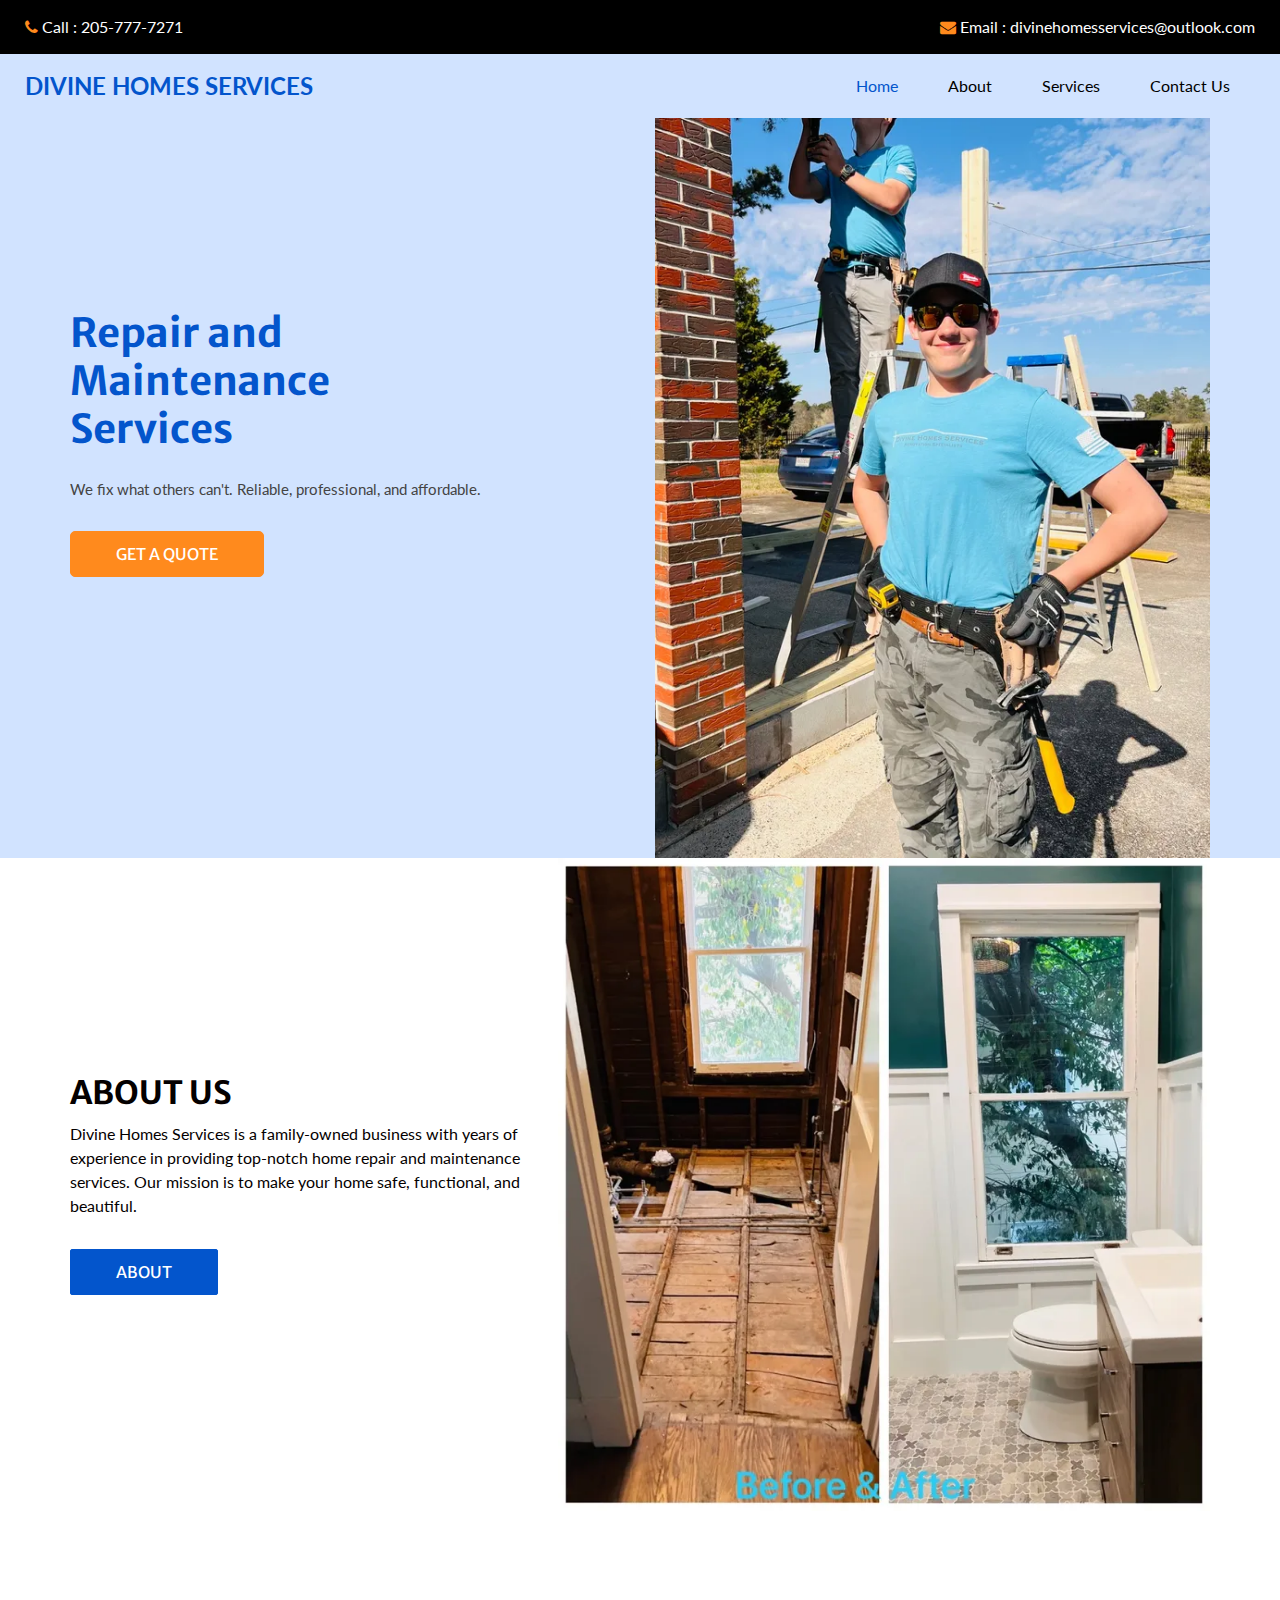
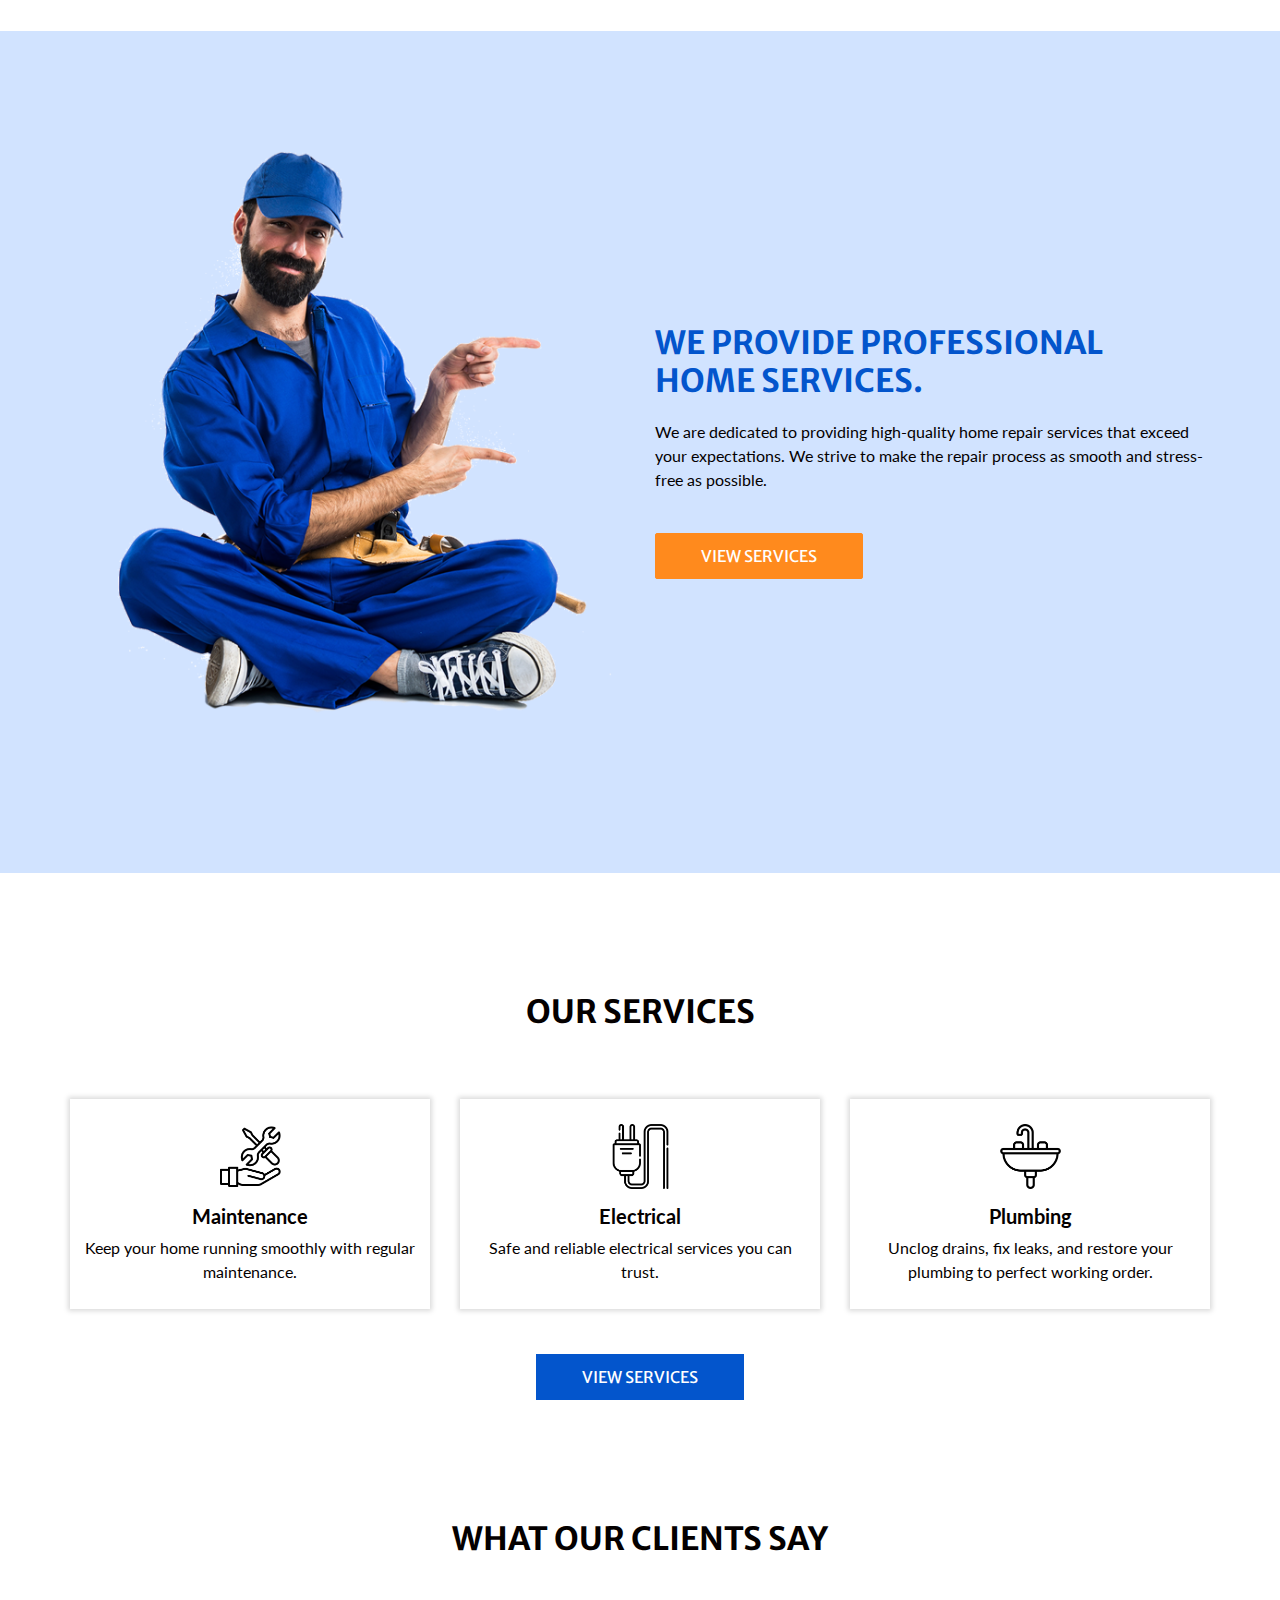
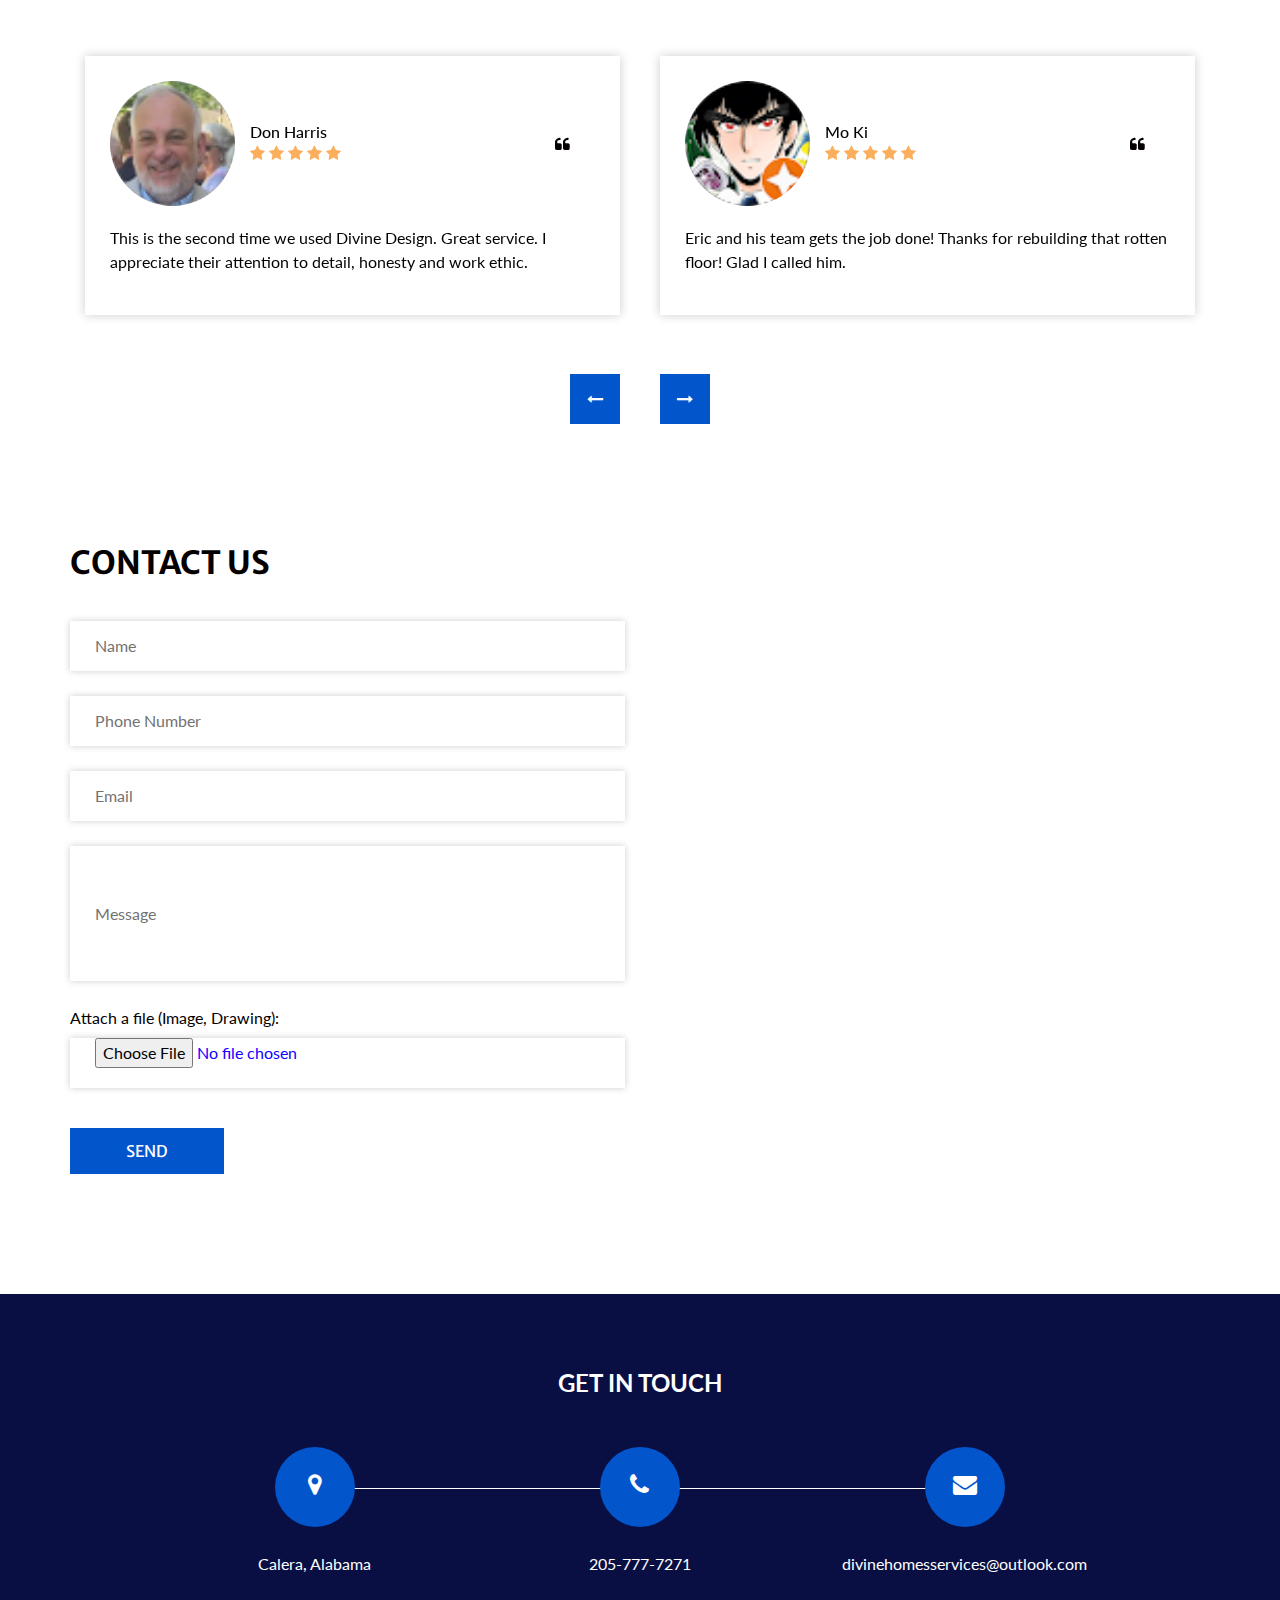
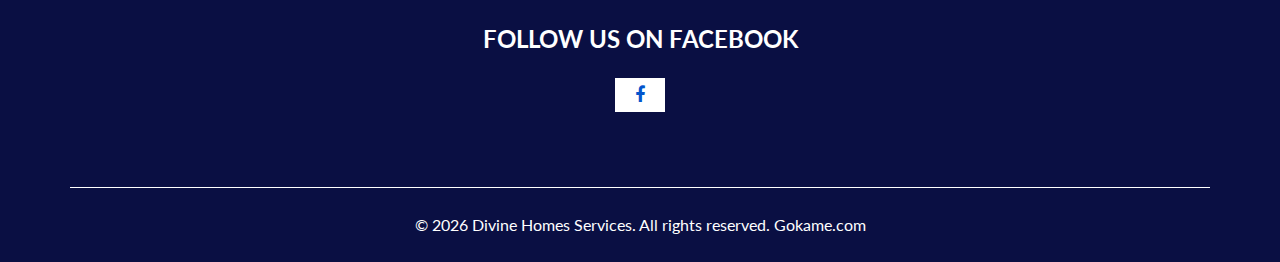
<file: index.html>
<!DOCTYPE html>
<html lang="en">
  <head>
    <meta charset="utf-8" />
    <meta http-equiv="X-UA-Compatible" content="IE=edge" />
    <!-- Mobile Meta -->
    <meta
      name="viewport"
      content="width=device-width, initial-scale=1, shrink-to-fit=no"
    />
    <!-- Site Meta -->
    <meta
      name="keywords"
      content="Home Services Repair Restoration Maintenance Fix House Alabama"
    />
    <meta name="description" content="Home Services Website" />
    <meta name="author" content="Moki at Gokame" />

    <title>Divine Homes Services</title>

    <!-- slider at "What Our Clients Say" -->
    <link
      rel="stylesheet"
      type="text/css"
      href="https://cdnjs.cloudflare.com/ajax/libs/OwlCarousel2/2.3.4/assets/owl.carousel.min.css"
    />
    <!-- bootstrap core CSS -->
    <link rel="stylesheet" type="text/css" href="css/bootstrap.css" />
    <!-- font awesome style -->
    <link rel="stylesheet" type="text/css" href="css/font-awesome.min.css" />
    <!-- Custom styles for this template -->
    <link rel="stylesheet" href="css/style.css" />
    <!-- responsive style CSS -->
    <link rel="stylesheet" href="css/responsive.css" />

    <!-- scripts -->
    <script type="module" defer src="js/contactForm.js"></script>
    <script defer src="js/custom.js"></script>
    <script src="js/jquery-3.4.1.min.js"></script>
    <script src="js/bootstrap.js"></script>
    <script src="https://cdnjs.cloudflare.com/ajax/libs/OwlCarousel2/2.3.4/owl.carousel.min.js"></script>
  </head>

  <body>
    <div class="hero_area">
      <!-- header section -->
      <header class="header_section">
        <div class="header_top">
          <div class="container-fluid">
            <div class="contact_nav">
              <a href="tel:205-777-7271">
                <i class="fa fa-phone" aria-hidden="true"></i>
                <span> Call : 205-777-7271 </span>
              </a>
              <a href="mailto:divinehomesservices@outlook.com">
                <i class="fa fa-envelope" aria-hidden="true"></i>
                <span> Email : divinehomesservices@outlook.com </span>
              </a>
            </div>
          </div>
        </div>
        <div class="header_bottom">
          <div class="container-fluid">
            <nav class="navbar navbar-expand-lg custom_nav-container">
              <a class="navbar-brand" href="index.html">
                <span> Divine Homes Services </span>
              </a>

              <button
                class="navbar-toggler"
                type="button"
                data-toggle="collapse"
                data-target="#navbarSupportedContent"
                aria-controls="navbarSupportedContent"
                aria-expanded="false"
                aria-label="Toggle navigation"
              >
                <span class=""> </span>
              </button>

              <div class="collapse navbar-collapse" id="navbarSupportedContent">
                <ul class="navbar-nav">
                  <li class="nav-item active">
                    <a class="nav-link" href="index.html">Home </a>
                  </li>
                  <li class="nav-item">
                    <a class="nav-link" href="about.html"> About</a>
                  </li>
                  <li class="nav-item">
                    <a class="nav-link" href="service.html">Services</a>
                  </li>
                  <li class="nav-item">
                    <a class="nav-link" href="contact.html">Contact Us</a>
                  </li>
                </ul>
              </div>
            </nav>
          </div>
        </div>
      </header>
      <!-- end header section -->
      <!-- slider section -->
      <section class="slider_section">
        <div class="container">
          <div class="row">
            <div class="col-md-6">
              <div class="detail-box">
                <h1>
                  Repair and <br />
                  Maintenance <br />
                  Services
                </h1>
                <p>
                  We fix what others can't. Reliable, professional, and
                  affordable.
                </p>
                <a href="contact.html" class="btn">Get a Quote</a>
              </div>
            </div>
            <div class="col-md-6">
              <div class="img-box">
                <img
                  src="pics/ladder.webp"
                  alt="smile with ladder in background"
                />
              </div>
            </div>
          </div>
        </div>
      </section>
      <!-- end slider section -->
    </div>

    <!-- about section -->

    <section class="about_section layout_padding-bottom">
      <div class="container">
        <div class="row">
          <div class="col-lg-5 col-md-6">
            <div class="detail-box">
              <h2>About us</h2>
              <p>
                Divine Homes Services is a family-owned business with years of
                experience in providing top-notch home repair and maintenance
                services. Our mission is to make your home safe, functional, and
                beautiful.
              </p>
              <a href="about.html"> About </a>
            </div>
          </div>
          <div class="col-lg-7 col-md-6">
            <div class="img-box">
              <img src="pics/ba3.webp" alt="before and after pic" />
            </div>
          </div>
        </div>
      </div>
    </section>

    <!-- end about section -->

    <!-- professional section -->

    <section class="professional_section layout_padding">
      <div class="container">
        <div class="row">
          <div class="col-md-6">
            <div class="img-box">
              <img src="pics/pointRight.png" alt="" />
            </div>
          </div>
          <div class="col-md-6">
            <div class="detail-box">
              <h2>
                We Provide Professional <br />
                Home Services.
              </h2>
              <p>
                We are dedicated to providing high-quality home repair services
                that exceed your expectations. We strive to make the repair
                process as smooth and stress-free as possible.
              </p>
              <a href="service.html">View Services </a>
            </div>
          </div>
        </div>
      </div>
    </section>

    <!-- end professional section -->

    <!-- service section -->

    <section class="service_section layout_padding">
      <div class="container">
        <div class="heading_container heading_center">
          <h2>Our Services</h2>
        </div>
        <div class="row">
          <div class="col-sm-6 col-md-4 mx-auto">
            <div class="box">
              <div class="img-box">
                <img src="icons/s1.png" alt="" />
              </div>
              <div class="detail-box">
                <h5>Maintenance</h5>
                <p>Keep your home running smoothly with regular maintenance.</p>
              </div>
            </div>
          </div>
          <div class="col-sm-6 col-md-4 mx-auto">
            <div class="box">
              <div class="img-box">
                <img src="icons/plug.png" alt="" />
              </div>
              <div class="detail-box">
                <h5>Electrical</h5>
                <p>Safe and reliable electrical services you can trust.</p>
              </div>
            </div>
          </div>
          <div class="col-sm-6 col-md-4 mx-auto">
            <div class="box">
              <div class="img-box">
                <img src="icons/sink.png" alt="" />
              </div>
              <div class="detail-box">
                <h5>Plumbing</h5>
                <p>
                  Unclog drains, fix leaks, and restore your plumbing to perfect
                  working order.
                </p>
              </div>
            </div>
          </div>
        </div>
        <div class="btn-box">
          <a href="service.html"> View Services </a>
        </div>
      </div>
    </section>

    <!-- end service section -->

    <!-- client section -->

    <section class="client_section">
      <div class="container">
        <div class="heading_container heading_center">
          <h2>What Our Clients Say</h2>
        </div>
        <div class="carousel-wrap layout_padding2-top">
          <div class="owl-carousel">
            <div class="item">
              <div class="box">
                <div class="client_id">
                  <div class="img-box">
                    <img src="pics/donHarris.png" alt="" />
                  </div>
                  <div class="client_detail">
                    <div class="client_info">
                      <h6>Don Harris</h6>
                      <i class="fa fa-star" aria-hidden="true"></i>
                      <i class="fa fa-star" aria-hidden="true"></i>
                      <i class="fa fa-star" aria-hidden="true"></i>
                      <i class="fa fa-star" aria-hidden="true"></i>
                      <i class="fa fa-star" aria-hidden="true"></i>
                    </div>
                    <i class="fa fa-quote-left" aria-hidden="true"></i>
                  </div>
                </div>
                <div class="client_text">
                  <p>
                    This is the second time we used Divine Design. Great
                    service. I appreciate their attention to detail, honesty and
                    work ethic.
                  </p>
                </div>
              </div>
            </div>
            <div class="item">
              <div class="box">
                <div class="client_id">
                  <div class="img-box">
                    <img src="pics/moki.png" alt="" />
                  </div>
                  <div class="client_detail">
                    <div class="client_info">
                      <h6>Mo Ki</h6>
                      <i class="fa fa-star" aria-hidden="true"></i>
                      <i class="fa fa-star" aria-hidden="true"></i>
                      <i class="fa fa-star" aria-hidden="true"></i>
                      <i class="fa fa-star" aria-hidden="true"></i>
                      <i class="fa fa-star" aria-hidden="true"></i>
                    </div>
                    <i class="fa fa-quote-left" aria-hidden="true"></i>
                  </div>
                </div>
                <div class="client_text">
                  <p>
                    Eric and his team gets the job done! Thanks for rebuilding
                    that rotten floor! Glad I called him.
                  </p>
                </div>
              </div>
            </div>
            <div class="item">
              <div class="box">
                <div class="client_id">
                  <div class="img-box">
                    <img src="pics/Lexi.webp" alt="" />
                  </div>
                  <div class="client_detail">
                    <div class="client_info">
                      <h6>Alexis S</h6>
                      <i class="fa fa-star" aria-hidden="true"></i>
                      <i class="fa fa-star" aria-hidden="true"></i>
                      <i class="fa fa-star" aria-hidden="true"></i>
                      <i class="fa fa-star" aria-hidden="true"></i>
                      <i class="fa fa-star" aria-hidden="true"></i>
                    </div>
                    <i class="fa fa-quote-left" aria-hidden="true"></i>
                  </div>
                </div>
                <div class="client_text">
                  <p>
                    They did a great job on my ceiling, and the work was quick!
                    They even worked well with my budget to come up with a plan
                    that worked for me.
                  </p>
                </div>
              </div>
            </div>
            <div class="item">
              <div class="box">
                <div class="client_id">
                  <div class="img-box">
                    <img src="pics/client-2.jpg" alt="" />
                  </div>
                  <div class="client_detail">
                    <div class="client_info">
                      <h6>New Customer</h6>
                      <i class="fa fa-star" aria-hidden="true"></i>
                      <i class="fa fa-star" aria-hidden="true"></i>
                      <i class="fa fa-star" aria-hidden="true"></i>
                      <i class="fa fa-star" aria-hidden="true"></i>
                      <i class="fa fa-star" aria-hidden="true"></i>
                    </div>
                    <i class="fa fa-quote-left" aria-hidden="true"></i>
                  </div>
                </div>
                <div class="client_text">
                  <p>Looking forward to your review</p>
                </div>
              </div>
            </div>
          </div>
        </div>
      </div>
    </section>
    <!-- end client section -->

    <!-- Contact Form -->
    <section class="contact_section layout_padding">
      <div class="container">
        <div class="heading_container">
          <h2>Contact Us</h2>
        </div>
        <div class="row">
          <div class="col-md-6">
            <form action="" id="contactForm">
              <div>
                <input
                  type="text"
                  placeholder="Name"
                  id="name"
                  name="from_name"
                  required
                />
              </div>
              <div>
                <input
                  type="text"
                  placeholder="Phone Number"
                  id="phone"
                  name="phone_number"
                  required
                />
              </div>
              <div>
                <input
                  type="email"
                  placeholder="Email"
                  id="email"
                  name="email"
                  required
                />
              </div>
              <div>
                <input
                  type="text"
                  class="message-box"
                  placeholder="Message"
                  id="message"
                  name="message"
                  required
                />
              </div>
              <div>
                <label for="file">Attach a file (Image, Drawing):</label>
                <input
                  type="file"
                  id="file"
                  name="file"
                  accept=".jpg,.jpeg,.png,.pdf,.docx,.txt"
                />
              </div>
              <!-- Hidden reCAPTCHA token (reCAPTCHA Enterprise on GCP) -->
              <input
                type="hidden"
                id="recaptcha_token"
                name="recaptcha_token"
              />
              <div class="d-flex">
                <button id="submit" type="submit">SEND</button>
              </div>
            </form>
          </div>
          <div class="col-md-6">
            <div class="map_container">
              <div class="map">
                <iframe
                  title="Google Maps"
                  src="https://www.google.com/maps/embed?pb=!1m14!1m12!1m3!1d359485.1627163707!2d-86.6506130099684!3d33.16611625039154!2m3!1f0!2f0!3f0!3m2!1i1024!2i768!4f13.1!5e0!3m2!1sen!2sus!4v1738944493298!5m2!1sen!2sus"
                  width="600"
                  height="450"
                  style="border: 0"
                  allowfullscreen=""
                  loading="lazy"
                  referrerpolicy="no-referrer-when-downgrade"
                ></iframe>
              </div>
            </div>
          </div>
        </div>
      </div>
    </section>

    <!-- end contact section -->

    <!-- info section -->
    <section class="info_section">
      <div class="container">
        <h4>Get In Touch</h4>
        <div class="row">
          <div class="col-lg-10 mx-auto">
            <div class="info_items">
              <div class="row">
                <div class="col-md-4">
                  <a href="contact.html">
                    <div class="item">
                      <div class="img-box">
                        <i class="fa fa-map-marker" aria-hidden="true"></i>
                      </div>
                      <p>Calera, Alabama</p>
                    </div>
                  </a>
                </div>
                <div class="col-md-4">
                  <a href="tel:205-777-7271">
                    <div class="item">
                      <div class="img-box">
                        <i class="fa fa-phone" aria-hidden="true"></i>
                      </div>
                      <p>205-777-7271</p>
                    </div>
                  </a>
                </div>
                <div class="col-md-4">
                  <a href="mailto:divinehomesservices@outlook.com">
                    <div class="item">
                      <div class="img-box">
                        <i class="fa fa-envelope" aria-hidden="true"></i>
                      </div>
                      <p>divinehomesservices@outlook.com</p>
                    </div>
                  </a>
                </div>
              </div>
            </div>
          </div>
        </div>
      </div>
      <div class="social-box">
        <h4>Follow Us on Facebook</h4>
        <div class="box">
          <a
            href="https://www.facebook.com/divinehomesservices"
            aria-label="Follow us on Facebook"
          >
            <i class="fa fa-facebook" aria-hidden="true"></i>
            <span class="sr-only">Follow us on Facebook</span>
          </a>
        </div>
      </div>
    </section>

    <!-- end info_section -->

    <!-- footer section -->
    <footer class="footer_section">
      <div class="container">
        <p>
          &copy; <span id="displayDateYear"></span> Divine Homes Services. All
          rights reserved.
          <a href="https://gokame.com/">Gokame.com</a>
        </p>
      </div>
    </footer>
    <!-- footer section -->
  </body>
</html>
</file>
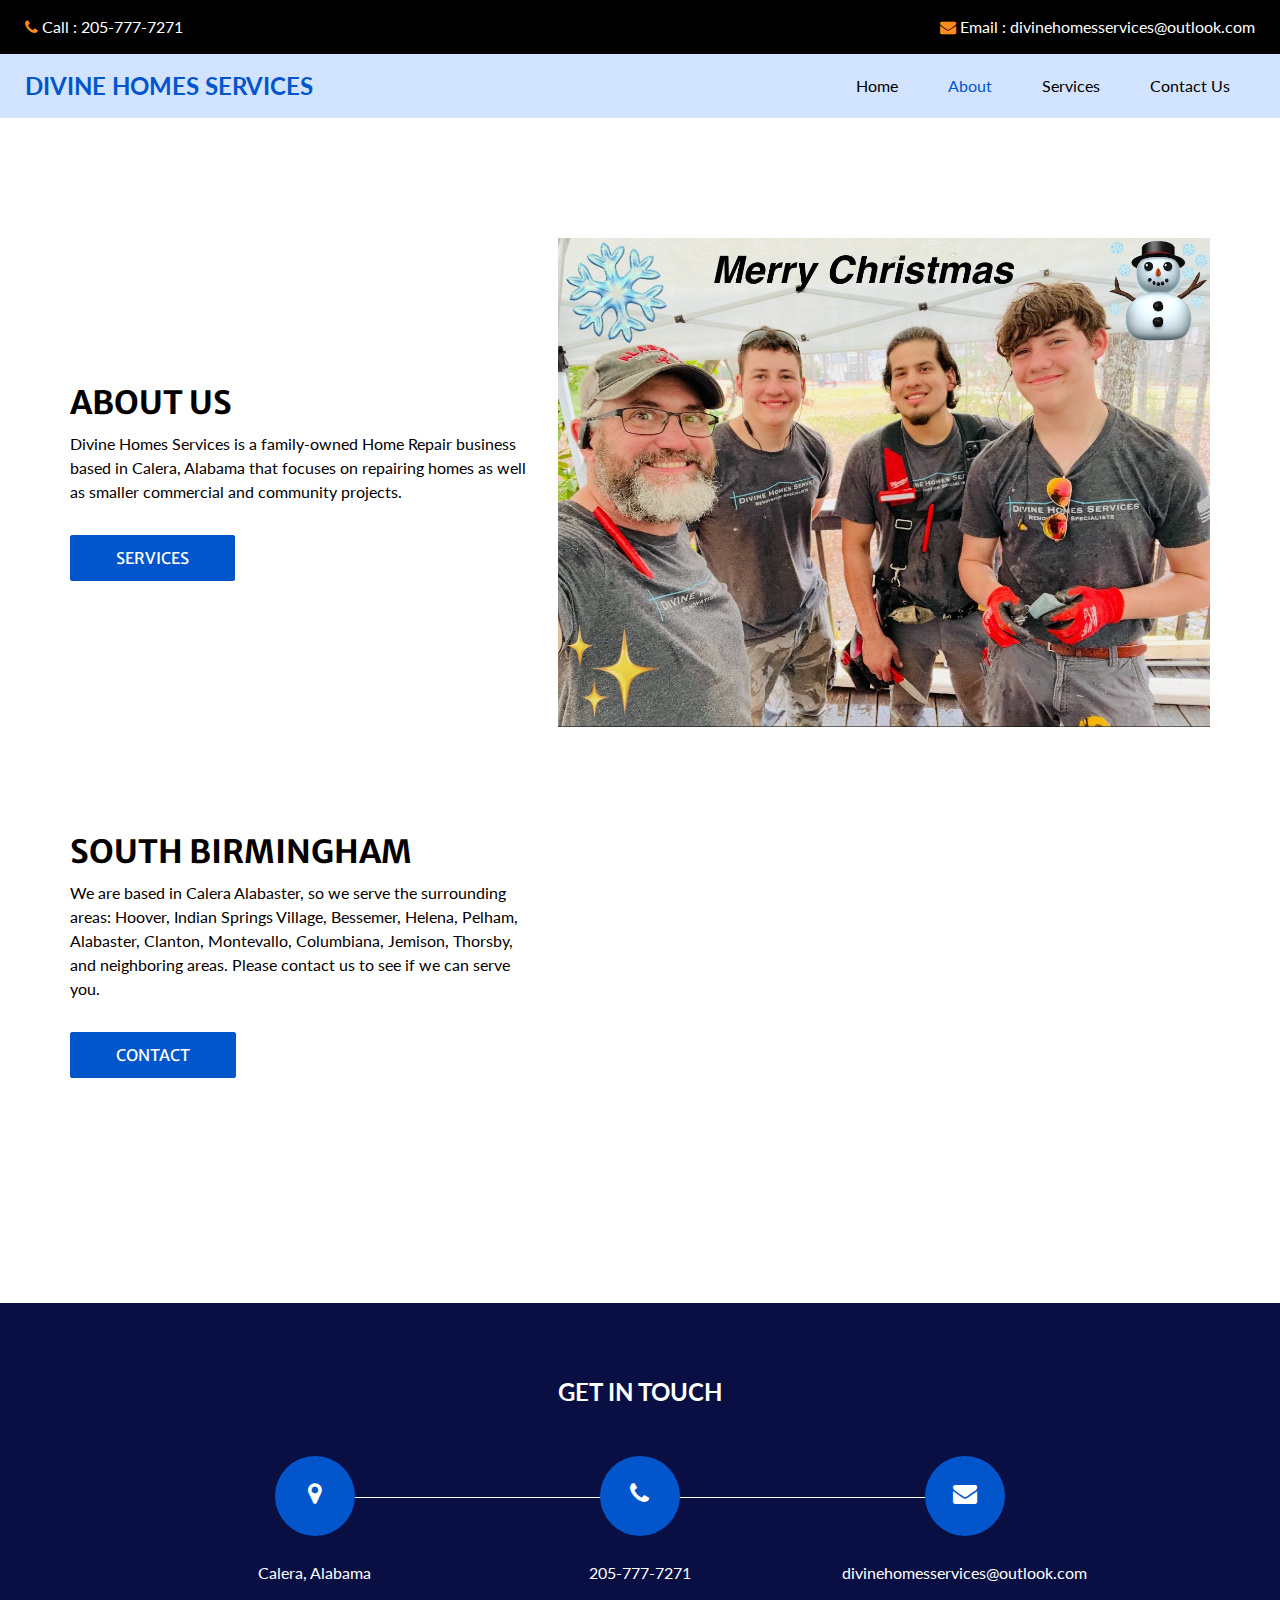
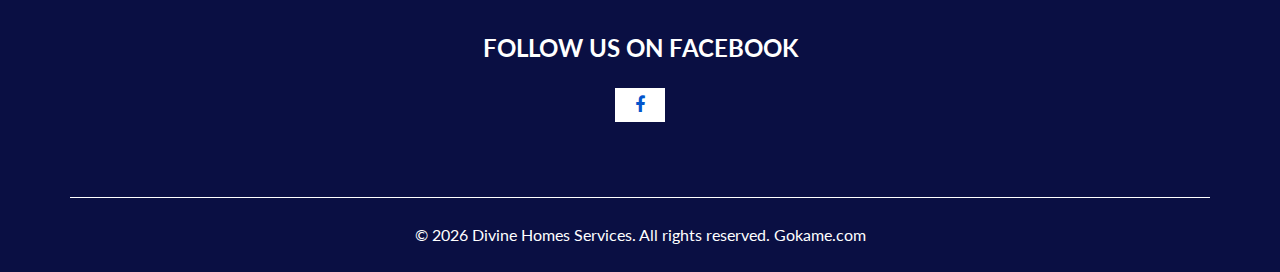
<file: about.html>
<!DOCTYPE html>
<html lang="en">
  <head>
    <meta charset="utf-8" />
    <meta http-equiv="X-UA-Compatible" content="IE=edge" />
    <!-- Mobile Meta -->
    <meta
      name="viewport"
      content="width=device-width, initial-scale=1, shrink-to-fit=no"
    />
    <!-- Site Meta -->
    <meta
      name="keywords"
      content="Home Services Repair Restoration Maintenance Fix House Alabama"
    />
    <meta name="description" content="Home Services Website" />
    <meta name="author" content="Moki at Gokame" />

    <title>Divine Homes Services</title>

    <!-- slider stylesheet -->
    <link
      rel="stylesheet"
      type="text/css"
      href="https://cdnjs.cloudflare.com/ajax/libs/OwlCarousel2/2.3.4/assets/owl.carousel.min.css"
    />
    <!-- bootstrap core css -->
    <link rel="stylesheet" type="text/css" href="css/bootstrap.css" />
    <!-- font awesome style -->
    <link rel="stylesheet" type="text/css" href="css/font-awesome.min.css" />

    <!-- Custom styles for this template -->
    <link href="css/style.css" rel="stylesheet" />
    <!-- responsive style -->
    <link href="css/responsive.css" rel="stylesheet" />

    <!-- scripts -->
    <script defer src="js/custom.js"></script>
    <script src="js/jquery-3.4.1.min.js"></script>
    <script src="js/bootstrap.js"></script>
    <script src="https://cdnjs.cloudflare.com/ajax/libs/OwlCarousel2/2.3.4/owl.carousel.min.js"></script>
  </head>

  <body>
    <div class="hero_area">
      <!-- header section strats -->
      <header class="header_section">
        <div class="header_top">
          <div class="container-fluid">
            <div class="contact_nav">
              <a href="tel:205-777-7271">
                <i class="fa fa-phone" aria-hidden="true"></i>
                <span> Call : 205-777-7271 </span>
              </a>
              <a href="mailto:divinehomesservices@outlook.com">
                <i class="fa fa-envelope" aria-hidden="true"></i>
                <span> Email : divinehomesservices@outlook.com </span>
              </a>
            </div>
          </div>
        </div>
        <div class="header_bottom">
          <div class="container-fluid">
            <nav class="navbar navbar-expand-lg custom_nav-container">
              <a class="navbar-brand" href="index.html">
                <span> Divine Homes Services </span>
              </a>

              <button
                class="navbar-toggler"
                type="button"
                data-toggle="collapse"
                data-target="#navbarSupportedContent"
                aria-controls="navbarSupportedContent"
                aria-expanded="false"
                aria-label="Toggle navigation"
              >
                <span class=""> </span>
              </button>

              <div class="collapse navbar-collapse" id="navbarSupportedContent">
                <ul class="navbar-nav">
                  <li class="nav-item">
                    <a class="nav-link" href="index.html">Home </a>
                  </li>
                  <li class="nav-item active">
                    <a class="nav-link" href="about.html"> About</a>
                  </li>
                  <li class="nav-item">
                    <a class="nav-link" href="service.html">Services</a>
                  </li>
                  <li class="nav-item">
                    <a class="nav-link" href="contact.html">Contact Us</a>
                  </li>
                </ul>
              </div>
            </nav>
          </div>
        </div>
      </header>
      <!-- end header section -->
    </div>

    <!-- about section -->

    <section class="about_section layout_padding">
      <div class="container">
        <div class="row">
          <div class="col-lg-5 col-md-6">
            <div class="detail-box">
              <h2>About us</h2>
              <p>
                Divine Homes Services is a family-owned Home Repair business
                based in Calera, Alabama that focuses on repairing homes as well
                as smaller commercial and community projects.
              </p>
              <a href="service.html"> Services </a>
            </div>
          </div>
          <div class="col-lg-7 col-md-6">
            <div class="img-box">
              <img src="pics/team.jpg" alt="team" />
            </div>
          </div>
        </div>
        <div class="row">
          <div class="col-lg-5 col-md-6">
            <div class="detail-box">
              <h2>South Birmingham</h2>
              <p>
                We are based in Calera Alabaster, so we serve the surrounding
                areas: Hoover, Indian Springs Village, Bessemer, Helena, Pelham,
                Alabaster, Clanton, Montevallo, Columbiana, Jemison, Thorsby,
                and neighboring areas. Please contact us to see if we can serve
                you.
              </p>
              <a href="contact.html"> Contact </a>
            </div>
          </div>
          <div class="col-lg-7 col-md-6">
            <div class="img-box">
              <iframe
                title="Google Maps"
                src="https://www.google.com/maps/embed?pb=!1m14!1m12!1m3!1d359485.1627163707!2d-86.6506130099684!3d33.16611625039154!2m3!1f0!2f0!3f0!3m2!1i1024!2i768!4f13.1!5e0!3m2!1sen!2sus!4v1738944493298!5m2!1sen!2sus"
                width="600"
                height="450"
                style="border: 0"
                allowfullscreen=""
                loading="lazy"
                referrerpolicy="no-referrer-when-downgrade"
              ></iframe>
            </div>
          </div>
        </div>
      </div>
    </section>

    <!-- end about section -->

    <!-- info section -->
    <section class="info_section">
      <div class="container">
        <h4>Get In Touch</h4>
        <div class="row">
          <div class="col-lg-10 mx-auto">
            <div class="info_items">
              <div class="row">
                <div class="col-md-4">
                  <a href="contact.html">
                    <div class="item">
                      <div class="img-box">
                        <i class="fa fa-map-marker" aria-hidden="true"></i>
                      </div>
                      <p>Calera, Alabama</p>
                    </div>
                  </a>
                </div>
                <div class="col-md-4">
                  <a href="tel:205-777-7271">
                    <div class="item">
                      <div class="img-box">
                        <i class="fa fa-phone" aria-hidden="true"></i>
                      </div>
                      <p>205-777-7271</p>
                    </div>
                  </a>
                </div>
                <div class="col-md-4">
                  <a href="mailto:divinehomesservices@outlook.com">
                    <div class="item">
                      <div class="img-box">
                        <i class="fa fa-envelope" aria-hidden="true"></i>
                      </div>
                      <p>divinehomesservices@outlook.com</p>
                    </div>
                  </a>
                </div>
              </div>
            </div>
          </div>
        </div>
      </div>
      <div class="social-box">
        <h4>Follow Us on Facebook</h4>
        <div class="box">
          <a
            href="https://www.facebook.com/divinehomesservices"
            aria-label="Follow us on Facebook"
          >
            <i class="fa fa-facebook" aria-hidden="true"></i>
            <span class="sr-only">Follow us on Facebook</span>
          </a>
        </div>
      </div>
    </section>

    <!-- end info_section -->

    <!-- footer section -->
    <footer class="footer_section">
      <div class="container">
        <p>
          &copy; <span id="displayDateYear"></span> Divine Homes Services. All
          rights reserved.
          <a href="https://gokame.com/">Gokame.com</a>
        </p>
      </div>
    </footer>
    <!-- footer section -->
  </body>
</html>
</file>
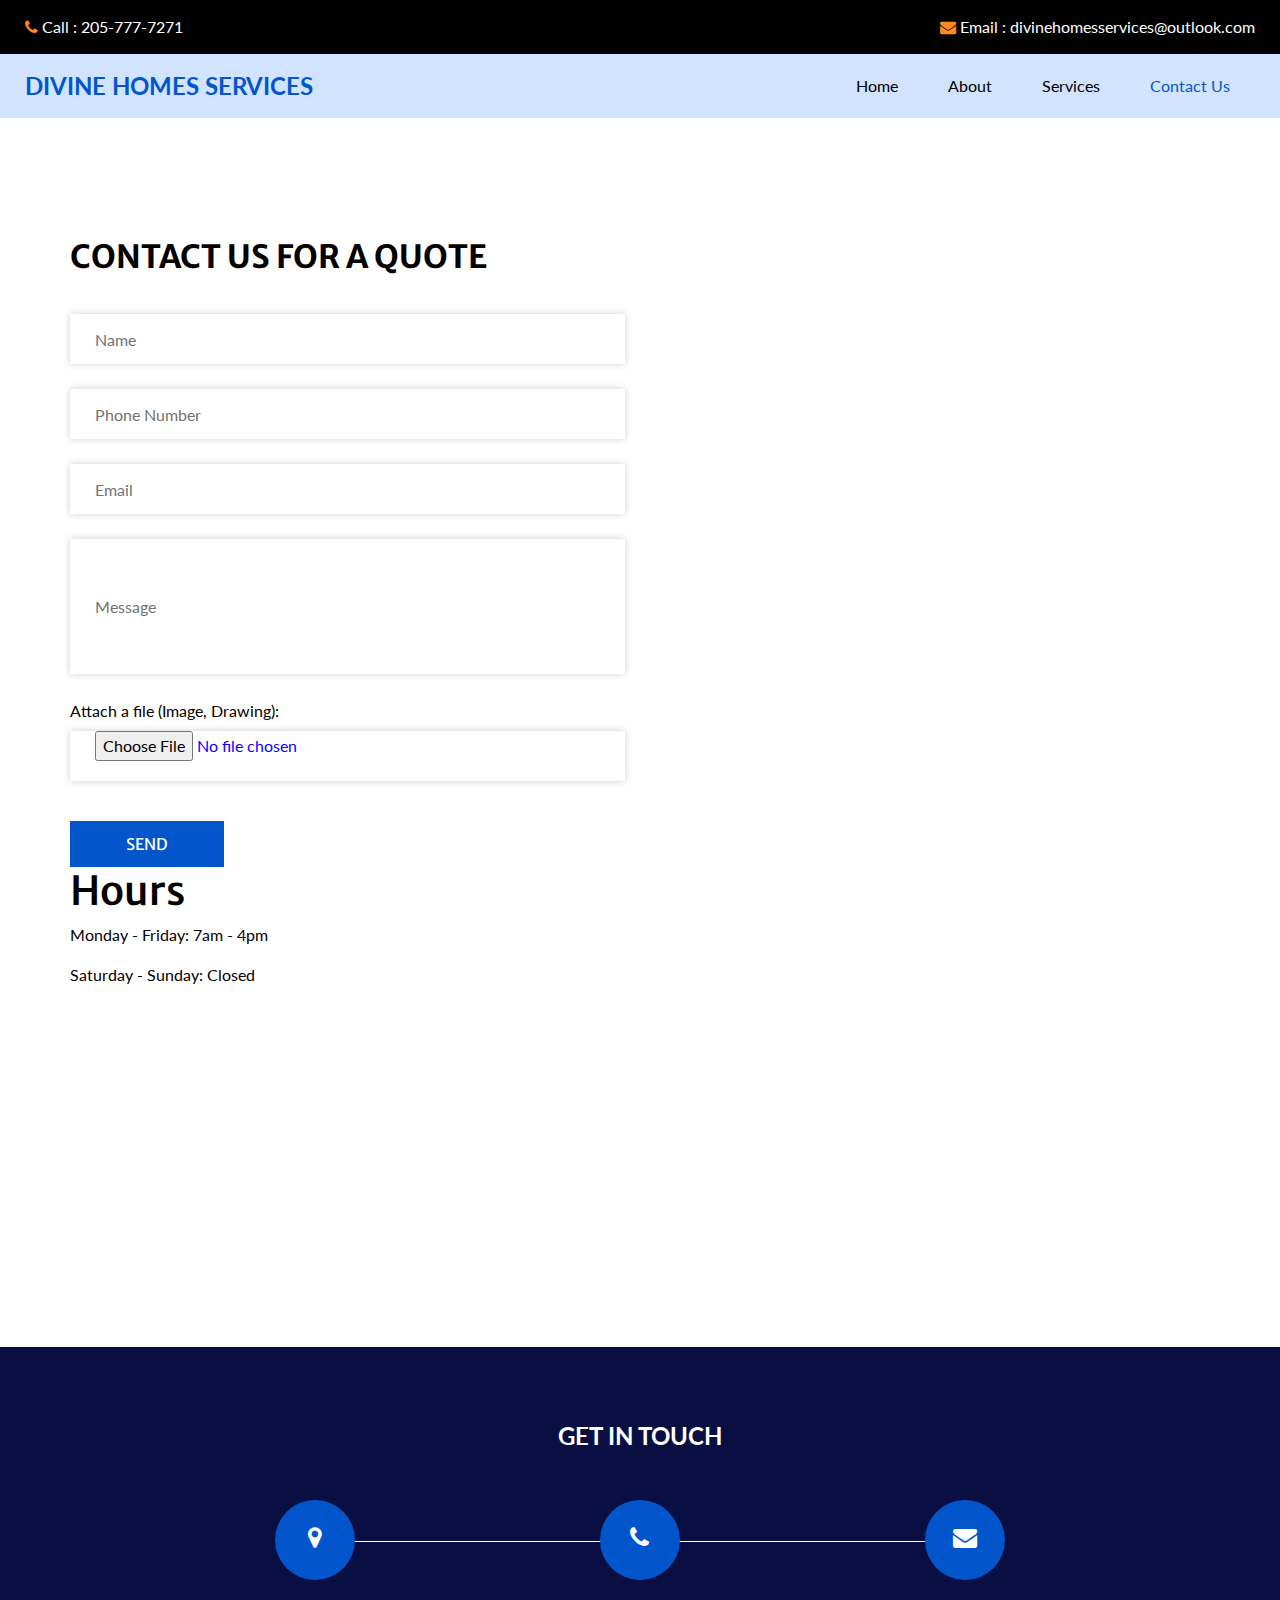
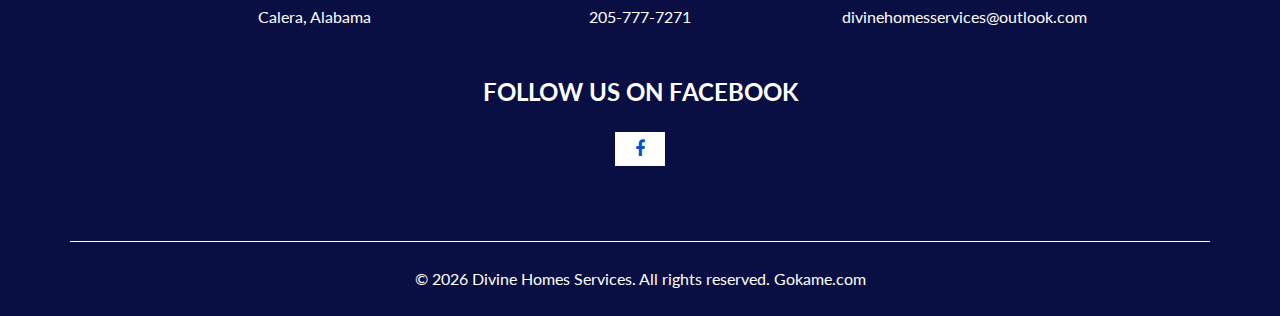
<file: contact.html>
<!DOCTYPE html>
<html lang="en">
  <head>
    <meta charset="utf-8" />
    <meta http-equiv="X-UA-Compatible" content="IE=edge" />
    <!-- Mobile Meta -->
    <meta
      name="viewport"
      content="width=device-width, initial-scale=1, shrink-to-fit=no"
    />
    <!-- Site Meta -->
    <meta
      name="keywords"
      content="Home Services Repair Restoration Maintenance Fix House Alabama"
    />
    <meta name="description" content="Home Services Website" />
    <meta name="author" content="Moki at Gokame" />

    <title>Divine Homes Services</title>

    <!-- slider stylesheet -->
    <link
      rel="stylesheet"
      type="text/css"
      href="https://cdnjs.cloudflare.com/ajax/libs/OwlCarousel2/2.3.4/assets/owl.carousel.min.css"
    />
    <!-- bootstrap core css -->
    <link rel="stylesheet" type="text/css" href="css/bootstrap.css" />
    <!-- font awesome style -->
    <link rel="stylesheet" type="text/css" href="css/font-awesome.min.css" />

    <!-- Custom styles for this template -->
    <link href="css/style.css" rel="stylesheet" />
    <!-- responsive style -->
    <link href="css/responsive.css" rel="stylesheet" />

    <!-- scripts -->
    <script type="module" defer src="js/contactForm.js"></script>
    <script defer src="js/custom.js"></script>
    <script src="js/jquery-3.4.1.min.js"></script>
    <script src="js/bootstrap.js"></script>
    <script src="https://cdnjs.cloudflare.com/ajax/libs/OwlCarousel2/2.3.4/owl.carousel.min.js"></script>
    <script src="https://www.google.com/recaptcha/enterprise.js?render=6LcaJd8qAAAAAFtCbGvypUPFpltCLytFb3lCcxzV"></script>
  </head>

  <body>
    <div class="hero_area">
      <!-- header section -->
      <header class="header_section">
        <div class="header_top">
          <div class="container-fluid">
            <div class="contact_nav">
              <a href="tel:205-777-7271">
                <i class="fa fa-phone" aria-hidden="true"></i>
                <span> Call : 205-777-7271 </span>
              </a>
              <a href="mailto:divinehomesservices@outlook.com">
                <i class="fa fa-envelope" aria-hidden="true"></i>
                <span> Email : divinehomesservices@outlook.com </span>
              </a>
            </div>
          </div>
        </div>
        <div class="header_bottom">
          <div class="container-fluid">
            <nav class="navbar navbar-expand-lg custom_nav-container">
              <a class="navbar-brand" href="index.html">
                <span> Divine Homes Services </span>
              </a>

              <button
                class="navbar-toggler"
                type="button"
                data-toggle="collapse"
                data-target="#navbarSupportedContent"
                aria-controls="navbarSupportedContent"
                aria-expanded="false"
                aria-label="Toggle navigation"
              >
                <span class=""> </span>
              </button>

              <div class="collapse navbar-collapse" id="navbarSupportedContent">
                <ul class="navbar-nav">
                  <li class="nav-item">
                    <a class="nav-link" href="index.html">Home </a>
                  </li>
                  <li class="nav-item">
                    <a class="nav-link" href="about.html"> About</a>
                  </li>
                  <li class="nav-item">
                    <a class="nav-link" href="service.html">Services</a>
                  </li>
                  <li class="nav-item active">
                    <a class="nav-link" href="contact.html">Contact Us</a>
                  </li>
                </ul>
              </div>
            </nav>
          </div>
        </div>
      </header>
      <!-- end header section -->
    </div>

    <!-- Contact Form -->
    <section class="contact_section layout_padding">
      <div class="container">
        <div class="heading_container">
          <h2>Contact Us For A Quote</h2>
        </div>
        <!-- top row -->
        <div class="row">
          <div class="col-md-6">
            <form action="" id="contactForm">
              <div>
                <input
                  type="text"
                  placeholder="Name"
                  id="name"
                  name="from_name"
                  required
                />
              </div>
              <div>
                <input
                  type="text"
                  placeholder="Phone Number"
                  id="phone"
                  name="phone_number"
                  required
                />
              </div>
              <div>
                <input
                  type="email"
                  placeholder="Email"
                  id="email"
                  name="email"
                  required
                />
              </div>
              <div>
                <input
                  type="text"
                  class="message-box"
                  placeholder="Message"
                  id="message"
                  name="message"
                  required
                />
              </div>
              <div>
                <label for="file">Attach a file (Image, Drawing):</label>
                <input
                  type="file"
                  id="file"
                  name="file"
                  accept=".jpg,.jpeg,.png,.pdf,.docx,.txt"
                />
              </div>
              <!-- Hidden reCAPTCHA token (reCAPTCHA Enterprise on GCP) -->
              <input
                type="hidden"
                id="recaptcha_token"
                name="recaptcha_token"
              />
              <div class="d-flex">
                <button id="submit" type="submit">SEND</button>
              </div>
            </form>
          </div>
          <div class="col-md-6">
            <div class="map_container">
              <div class="map">
                <iframe
                  title="Google Maps"
                  src="https://www.google.com/maps/embed?pb=!1m14!1m12!1m3!1d359485.1627163707!2d-86.6506130099684!3d33.16611625039154!2m3!1f0!2f0!3f0!3m2!1i1024!2i768!4f13.1!5e0!3m2!1sen!2sus!4v1738944493298!5m2!1sen!2sus"
                  width="600"
                  height="450"
                  style="border: 0"
                  allowfullscreen=""
                  loading="lazy"
                  referrerpolicy="no-referrer-when-downgrade"
                ></iframe>
              </div>
            </div>
          </div>
        </div>
        <!-- 2nd row -->
        <div class="row">
          <div class="col-md-6">
            <h1>Hours</h1>
            <p>Monday - Friday: 7am - 4pm</p>
            <p>Saturday - Sunday: Closed</p>
          </div>
          <div class="col-md-6">
            <div class="map_container"></div>
          </div>
        </div>
      </div>
    </section>

    <!-- end contact section -->

    <!-- info section -->
    <section class="info_section">
      <div class="container">
        <h4>Get In Touch</h4>
        <div class="row">
          <div class="col-lg-10 mx-auto">
            <div class="info_items">
              <div class="row">
                <div class="col-md-4">
                  <a href="contact.html">
                    <div class="item">
                      <div class="img-box">
                        <i class="fa fa-map-marker" aria-hidden="true"></i>
                      </div>
                      <p>Calera, Alabama</p>
                    </div>
                  </a>
                </div>
                <div class="col-md-4">
                  <a href="tel:205-777-7271">
                    <div class="item">
                      <div class="img-box">
                        <i class="fa fa-phone" aria-hidden="true"></i>
                      </div>
                      <p>205-777-7271</p>
                    </div>
                  </a>
                </div>
                <div class="col-md-4">
                  <a href="mailto:divinehomesservices@outlook.com">
                    <div class="item">
                      <div class="img-box">
                        <i class="fa fa-envelope" aria-hidden="true"></i>
                      </div>
                      <p>divinehomesservices@outlook.com</p>
                    </div>
                  </a>
                </div>
              </div>
            </div>
          </div>
        </div>
      </div>
      <div class="social-box">
        <h4>Follow Us on Facebook</h4>
        <div class="box">
          <a
            href="https://www.facebook.com/divinehomesservices"
            aria-label="Follow us on Facebook"
          >
            <i class="fa fa-facebook" aria-hidden="true"></i>
            <span class="sr-only">Follow us on Facebook</span>
          </a>
        </div>
      </div>
    </section>

    <!-- end info_section -->

    <!-- footer section -->
    <footer class="footer_section">
      <div class="container">
        <p>
          &copy; <span id="displayDateYear"></span> Divine Homes Services. All
          rights reserved.
          <a href="https://gokame.com/">Gokame.com</a>
        </p>
      </div>
    </footer>
    <!-- footer section -->
  </body>
</html>
</file>
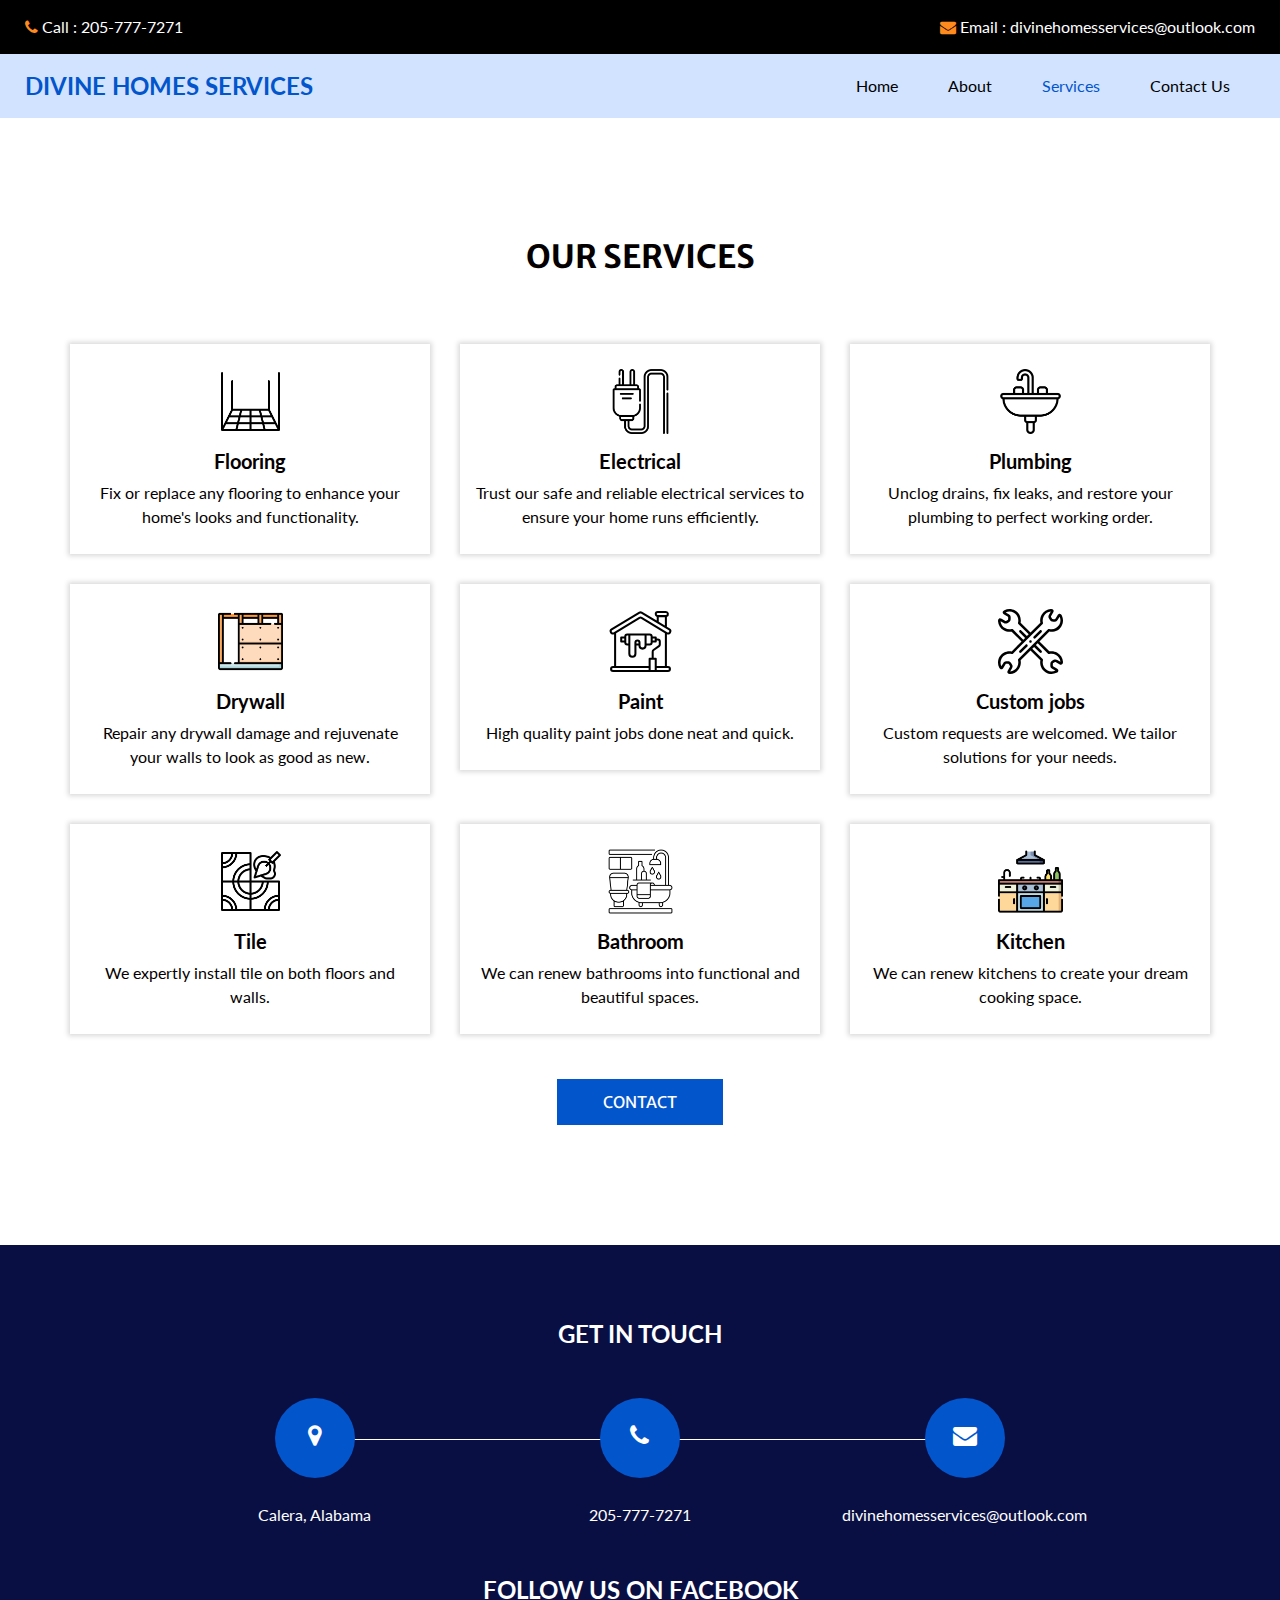
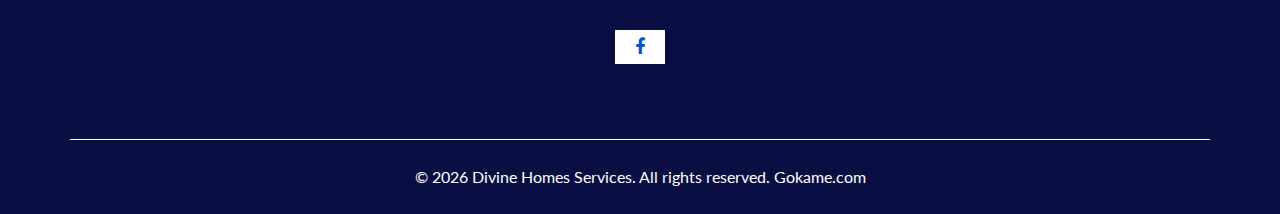
<file: service.html>
<!DOCTYPE html>
<html lang="en">
  <head>
    <meta charset="utf-8" />
    <meta http-equiv="X-UA-Compatible" content="IE=edge" />
    <!-- Mobile Meta -->
    <meta
      name="viewport"
      content="width=device-width, initial-scale=1, shrink-to-fit=no"
    />
    <!-- Site Meta -->
    <meta
      name="keywords"
      content="Home Services Repair Restoration Maintenance Fix House Alabama"
    />
    <meta name="description" content="Home Services Website" />
    <meta name="author" content="Moki at Gokame" />

    <title>Divine Homes Services</title>

    <!-- slider stylesheet -->
    <link
      rel="stylesheet"
      type="text/css"
      href="https://cdnjs.cloudflare.com/ajax/libs/OwlCarousel2/2.3.4/assets/owl.carousel.min.css"
    />
    <!-- bootstrap core css -->
    <link rel="stylesheet" type="text/css" href="css/bootstrap.css" />
    <!-- font awesome style -->
    <link rel="stylesheet" type="text/css" href="css/font-awesome.min.css" />

    <!-- Custom styles for this template -->
    <link href="css/style.css" rel="stylesheet" />
    <!-- responsive style -->
    <link href="css/responsive.css" rel="stylesheet" />

    <!-- scripts -->
    <script defer src="js/custom.js"></script>
    <script src="js/jquery-3.4.1.min.js"></script>
    <script src="js/bootstrap.js"></script>
    <script src="https://cdnjs.cloudflare.com/ajax/libs/OwlCarousel2/2.3.4/owl.carousel.min.js"></script>
  </head>

  <body>
    <div class="hero_area">
      <!-- header section strats -->
      <header class="header_section">
        <div class="header_top">
          <div class="container-fluid">
            <div class="contact_nav">
              <a href="tel:205-777-7271">
                <i class="fa fa-phone" aria-hidden="true"></i>
                <span> Call : 205-777-7271 </span>
              </a>
              <a href="mailto:divinehomesservices@outlook.com">
                <i class="fa fa-envelope" aria-hidden="true"></i>
                <span> Email : divinehomesservices@outlook.com </span>
              </a>
            </div>
          </div>
        </div>
        <div class="header_bottom">
          <div class="container-fluid">
            <nav class="navbar navbar-expand-lg custom_nav-container">
              <a class="navbar-brand" href="index.html">
                <span> Divine Homes Services </span>
              </a>

              <button
                class="navbar-toggler"
                type="button"
                data-toggle="collapse"
                data-target="#navbarSupportedContent"
                aria-controls="navbarSupportedContent"
                aria-expanded="false"
                aria-label="Toggle navigation"
              >
                <span class=""> </span>
              </button>

              <div class="collapse navbar-collapse" id="navbarSupportedContent">
                <ul class="navbar-nav">
                  <li class="nav-item">
                    <a class="nav-link" href="index.html">Home </a>
                  </li>
                  <li class="nav-item">
                    <a class="nav-link" href="about.html"> About</a>
                  </li>
                  <li class="nav-item active">
                    <a class="nav-link" href="service.html">Services</a>
                  </li>
                  <li class="nav-item">
                    <a class="nav-link" href="contact.html">Contact Us</a>
                  </li>
                </ul>
              </div>
            </nav>
          </div>
        </div>
      </header>
      <!-- end header section -->
    </div>

    <!-- service section -->

    <section class="service_section layout_padding">
      <div class="container">
        <div class="heading_container heading_center">
          <h2>Our Services</h2>
        </div>
        <div class="row">
          <div class="col-sm-6 col-md-4 mx-auto">
            <div class="box">
              <div class="img-box">
                <img src="icons/floor.png" alt="floor" />
              </div>
              <div class="detail-box">
                <h5>Flooring</h5>
                <p>
                  Fix or replace any flooring to enhance your home's looks and
                  functionality.
                </p>
              </div>
            </div>
          </div>
          <div class="col-sm-6 col-md-4 mx-auto">
            <div class="box">
              <div class="img-box">
                <img src="icons/plug.png" alt="electrical" />
              </div>
              <div class="detail-box">
                <h5>Electrical</h5>
                <p>
                  Trust our safe and reliable electrical services to ensure your
                  home runs efficiently.
                </p>
              </div>
            </div>
          </div>
          <div class="col-sm-6 col-md-4 mx-auto">
            <div class="box">
              <div class="img-box">
                <img src="icons/sink.png" alt="sink" />
              </div>
              <div class="detail-box">
                <h5>Plumbing</h5>
                <p>
                  Unclog drains, fix leaks, and restore your plumbing to perfect
                  working order.
                </p>
              </div>
            </div>
          </div>
        </div>
        <!-- 2nd row -->
        <div class="row">
          <div class="col-sm-6 col-md-4 mx-auto">
            <div class="box">
              <div class="img-box">
                <img src="icons/drywall.png" alt="drywall" />
              </div>
              <div class="detail-box">
                <h5>Drywall</h5>
                <p>
                  Repair any drywall damage and rejuvenate your walls to look as
                  good as new.
                </p>
              </div>
            </div>
          </div>
          <div class="col-sm-6 col-md-4 mx-auto">
            <div class="box">
              <div class="img-box">
                <img src="icons/paint.svg" alt="paint" />
              </div>
              <div class="detail-box">
                <h5>Paint</h5>
                <p>High quality paint jobs done neat and quick.</p>
              </div>
            </div>
          </div>
          <div class="col-sm-6 col-md-4 mx-auto">
            <div class="box">
              <div class="img-box">
                <img src="icons/tools.svg" alt="tools" />
              </div>
              <div class="detail-box">
                <h5>Custom jobs</h5>
                <p>
                  Custom requests are welcomed. We tailor solutions for your
                  needs.
                </p>
              </div>
            </div>
          </div>
        </div>
        <!-- 3rd row -->
        <div class="row">
          <div class="col-sm-6 col-md-4 mx-auto">
            <div class="box">
              <div class="img-box">
                <img src="icons/tileFloor.png" alt="drywall" />
              </div>
              <div class="detail-box">
                <h5>Tile</h5>
                <p>We expertly install tile on both floors and walls.</p>
              </div>
            </div>
          </div>
          <div class="col-sm-6 col-md-4 mx-auto">
            <div class="box">
              <div class="img-box">
                <img src="icons/bathroom.png" alt="paint" />
              </div>
              <div class="detail-box">
                <h5>Bathroom</h5>
                <p>
                  We can renew bathrooms into functional and beautiful spaces.
                </p>
              </div>
            </div>
          </div>
          <div class="col-sm-6 col-md-4 mx-auto">
            <div class="box">
              <div class="img-box">
                <img src="icons/kitchen.png" alt="tools" />
              </div>
              <div class="detail-box">
                <h5>Kitchen</h5>
                <p>We can renew kitchens to create your dream cooking space.</p>
              </div>
            </div>
          </div>
        </div>
        <div class="btn-box">
          <a href="contact.html"> Contact </a>
        </div>
      </div>
    </section>

    <!-- end service section -->

    <!-- info section -->
    <section class="info_section">
      <div class="container">
        <h4>Get In Touch</h4>
        <div class="row">
          <div class="col-lg-10 mx-auto">
            <div class="info_items">
              <div class="row">
                <div class="col-md-4">
                  <a href="contact.html">
                    <div class="item">
                      <div class="img-box">
                        <i class="fa fa-map-marker" aria-hidden="true"></i>
                      </div>
                      <p>Calera, Alabama</p>
                    </div>
                  </a>
                </div>
                <div class="col-md-4">
                  <a href="tel:205-777-7271">
                    <div class="item">
                      <div class="img-box">
                        <i class="fa fa-phone" aria-hidden="true"></i>
                      </div>
                      <p>205-777-7271</p>
                    </div>
                  </a>
                </div>
                <div class="col-md-4">
                  <a href="mailto:divinehomesservices@outlook.com">
                    <div class="item">
                      <div class="img-box">
                        <i class="fa fa-envelope" aria-hidden="true"></i>
                      </div>
                      <p>divinehomesservices@outlook.com</p>
                    </div>
                  </a>
                </div>
              </div>
            </div>
          </div>
        </div>
      </div>
      <div class="social-box">
        <h4>Follow Us on Facebook</h4>
        <div class="box">
          <a
            href="https://www.facebook.com/divinehomesservices"
            aria-label="Follow us on Facebook"
          >
            <i class="fa fa-facebook" aria-hidden="true"></i>
            <span class="sr-only">Follow us on Facebook</span>
          </a>
        </div>
      </div>
    </section>

    <!-- end info_section -->

    <!-- footer section -->
    <footer class="footer_section">
      <div class="container">
        <p>
          &copy; <span id="displayDateYear"></span> Divine Homes Services. All
          rights reserved.
          <a href="https://gokame.com/">Gokame.com</a>
        </p>
      </div>
    </footer>
    <!-- footer section -->
  </body>
</html>
</file>
<file: css/style.css>
@import url("https://fonts.googleapis.com/css2?family=Lato:wght@400;700&family=Merriweather+Sans:wght@400;700&display=swap");
body {
  font-family: 'Lato', sans-serif;
  color: #040000;
}

.layout_padding {
  padding-top: 120px;
  padding-bottom: 120px;
}

.layout_padding2 {
  padding: 45px 0;
}

.layout_padding2-top {
  padding-top: 45px;
}

.layout_padding2-bottom {
  padding-bottom: 45px;
}

.layout_padding-top {
  padding-top: 120px;
}

.layout_padding-bottom {
  padding-bottom: 120px;
}

.heading_container {
  display: -webkit-box;
  display: -ms-flexbox;
  display: flex;
  -webkit-box-orient: vertical;
  -webkit-box-direction: normal;
      -ms-flex-direction: column;
          flex-direction: column;
  -webkit-box-align: start;
      -ms-flex-align: start;
          align-items: flex-start;
}

.heading_container h2 {
  font-weight: bold;
  display: -webkit-box;
  display: -ms-flexbox;
  display: flex;
  -webkit-box-align: center;
      -ms-flex-align: center;
          align-items: center;
  text-transform: uppercase;
  font-family: 'Merriweather Sans', sans-serif;
}

.heading_container p {
  margin-bottom: 0;
}

.heading_container.heading_center {
  -webkit-box-align: center;
      -ms-flex-align: center;
          align-items: center;
  text-align: center;
}

h1,
h2 {
  font-family: 'Merriweather Sans', sans-serif;
}

a,
a:hover,
a:focus {
  text-decoration: none;
}

/*header section*/
.hero_area {
  position: relative;
  background-color: #d1e3ff;
}

.header_section .container-fluid {
  padding-right: 25px;
  padding-left: 25px;
}

.header_section .header_top {
  padding: 15px 0;
  background-color: #000000;
}

.header_section .header_top .contact_nav {
  display: -webkit-box;
  display: -ms-flexbox;
  display: flex;
  -webkit-box-pack: justify;
      -ms-flex-pack: justify;
          justify-content: space-between;
}

.header_section .header_top .contact_nav a {
  color: #ffffff;
}

.header_section .header_top .contact_nav a i {
  color: #ff8a1d;
}

.header_section .header_bottom {
  padding: 10px 0;
}

.navbar-brand {
  padding: 0;
  margin: 0;
  color: #000000;
  font-weight: bold;
  font-size: 24px;
  font-weight: bold;
}

.navbar-brand span {
  color: #0355cc;
  text-transform: uppercase;
}

.custom_nav-container {
  padding: 0;
}

.custom_nav-container .navbar-nav {
  margin-left: auto;
}

.custom_nav-container .navbar-nav .nav-item .nav-link {
  padding: 10px 25px;
  color: #000000;
  text-align: center;
}

.custom_nav-container .navbar-nav .nav-item:hover .nav-link, .custom_nav-container .navbar-nav .nav-item.active .nav-link {
  color: #0355cc;
}

.custom_nav-container .form-inline .nav_search-btn {
  width: 35px;
  height: 35px;
  padding: 0;
  border: none;
  color: #000000;
}

.custom_nav-container .form-inline .nav_search-btn:hover {
  color: #0355cc;
}

.custom_nav-container .navbar-toggler {
  outline: none;
}

.custom_nav-container .navbar-toggler {
  padding: 0;
  width: 37px;
  height: 42px;
  -webkit-transition: all .3s;
  transition: all .3s;
}

.custom_nav-container .navbar-toggler span {
  display: block;
  width: 35px;
  height: 4px;
  background-color: #000000;
  margin: 7px 0;
  -webkit-transition: all 0.3s;
  transition: all 0.3s;
  position: relative;
  border-radius: 5px;
  -webkit-transition: all .3s;
  transition: all .3s;
}

.custom_nav-container .navbar-toggler span::before, .custom_nav-container .navbar-toggler span::after {
  content: "";
  position: absolute;
  left: 0;
  height: 100%;
  width: 100%;
  background-color: #000000;
  top: -10px;
  border-radius: 5px;
  -webkit-transition: all .3s;
  transition: all .3s;
}

.custom_nav-container .navbar-toggler span::after {
  top: 10px;
}

.custom_nav-container .navbar-toggler[aria-expanded="true"] {
  -webkit-transform: rotate(360deg);
          transform: rotate(360deg);
}

.custom_nav-container .navbar-toggler[aria-expanded="true"] span {
  -webkit-transform: rotate(45deg);
          transform: rotate(45deg);
}

.custom_nav-container .navbar-toggler[aria-expanded="true"] span::before, .custom_nav-container .navbar-toggler[aria-expanded="true"] span::after {
  -webkit-transform: rotate(90deg);
          transform: rotate(90deg);
  top: 0;
}

.custom_nav-container .navbar-toggler[aria-expanded="true"] .s-1 {
  -webkit-transform: rotate(45deg);
          transform: rotate(45deg);
  margin: 0;
  margin-bottom: -4px;
}

.custom_nav-container .navbar-toggler[aria-expanded="true"] .s-2 {
  display: none;
}

.custom_nav-container .navbar-toggler[aria-expanded="true"] .s-3 {
  -webkit-transform: rotate(-45deg);
          transform: rotate(-45deg);
  margin: 0;
  margin-top: -4px;
}

.custom_nav-container .navbar-toggler[aria-expanded="false"] .s-1,
.custom_nav-container .navbar-toggler[aria-expanded="false"] .s-2,
.custom_nav-container .navbar-toggler[aria-expanded="false"] .s-3 {
  -webkit-transform: none;
          transform: none;
}

.quote_btn-container {
  display: -webkit-box;
  display: -ms-flexbox;
  display: flex;
  -webkit-box-align: center;
      -ms-flex-align: center;
          align-items: center;
}

.quote_btn-container a {
  color: #ffffff;
  margin-right: 25px;
  text-transform: uppercase;
}

.quote_btn-container a span {
  margin-left: 5px;
}

.quote_btn-container a:hover {
  color: #ff8a1d;
}

/*end header section*/
/* slider section */
.slider_section {
  -webkit-box-flex: 1;
      -ms-flex: 1;
          flex: 1;
  display: -webkit-box;
  display: -ms-flexbox;
  display: flex;
  -webkit-box-align: center;
      -ms-flex-align: center;
          align-items: center;
  background-size: cover;
  background-position: bottom;
}

.slider_section .row {
  -webkit-box-align: center;
      -ms-flex-align: center;
          align-items: center;
}

.slider_section #customCarousel1 {
  width: 100%;
  position: unset;
}

.slider_section .detail-box {
  padding-bottom: 90px;
}

.slider_section .detail-box h1 {
  font-weight: bold;
  margin-bottom: 25px;
  color: #0355cc;
}

.slider_section .detail-box p {
  color: #444;
  font-size: 15px;
}

.slider_section .detail-box a {
  display: inline-block;
  font-family: 'Merriweather Sans', sans-serif;
  text-transform: uppercase;
  padding: 10px 45px;
  background-color: #ff8a1d;
  border: 1px solid #ff8a1d;
  border-radius: 5px;
  color: #ffffff;
  margin-top: 15px;
}

.slider_section .detail-box a:hover {
  background-color: transparent;
  color: #ff8a1d;
}

.slider_section .img-box img {
  width: 100%;
}

.feature_section {
  -webkit-transform: translateY(-50%);
          transform: translateY(-50%);
}

.feature_section .feature_container {
  display: -webkit-box;
  display: -ms-flexbox;
  display: flex;
}

.feature_section .feature_container .box {
  -webkit-box-flex: 1;
      -ms-flex: 1;
          flex: 1;
  display: -webkit-box;
  display: -ms-flexbox;
  display: flex;
  -webkit-box-orient: vertical;
  -webkit-box-direction: normal;
      -ms-flex-direction: column;
          flex-direction: column;
  -webkit-box-align: center;
      -ms-flex-align: center;
          align-items: center;
  text-align: center;
  margin: 0 10px;
  padding: 45px 15px;
  background-color: #ffffff;
  color: #555089;
  -webkit-transition: all 0.3s;
  transition: all 0.3s;
  -webkit-box-shadow: 0 0 15px 0 rgba(0, 0, 0, 0.2);
          box-shadow: 0 0 15px 0 rgba(0, 0, 0, 0.2);
}

.feature_section .feature_container .box .img-box {
  width: 90px;
  height: 90px;
}

.feature_section .feature_container .box .img-box svg {
  width: 100%;
  height: auto;
  max-height: 100%;
  fill: #726dae;
  -webkit-transition: all 0.3s;
  transition: all 0.3s;
}

.feature_section .feature_container .box .img-box svg path {
  fill: #726dae;
}

.feature_section .feature_container .box .name {
  margin-top: 20px;
  text-transform: uppercase;
  font-family: 'Merriweather Sans', sans-serif;
  margin-bottom: 0;
}

.feature_section .feature_container .box:hover, .feature_section .feature_container .box.active {
  background-color: #ff8a1d;
  color: #ffffff;
}

.feature_section .feature_container .box:hover .img-box svg, .feature_section .feature_container .box.active .img-box svg {
  fill: #ffffff;
}

.feature_section .feature_container .box:hover .img-box svg path, .feature_section .feature_container .box.active .img-box svg path {
  fill: #ffffff;
}

.about_section .row {
  -webkit-box-align: center;
      -ms-flex-align: center;
          align-items: center;
}

.about_section .detail-box h2 {
  text-transform: uppercase;
  font-weight: bold;
}

.about_section .detail-box p {
  margin-top: 10px;
}

.about_section .detail-box a {
  margin-top: 15px;
  display: inline-block;
  font-family: 'Merriweather Sans', sans-serif;
  text-transform: uppercase;
  padding: 10px 45px;
  background-color: #0355cc;
  border: 1px solid #0355cc;
  border-radius: 2px;
  color: #ffffff;
}

.about_section .detail-box a:hover {
  background-color: transparent;
  color: #0355cc;
}

.about_section .img-box img {
  width: 100%;
}

.professional_section {
  background-color: #d1e3ff;
}

.professional_section .row {
  -webkit-box-align: center;
      -ms-flex-align: center;
          align-items: center;
}

.professional_section .img-box img {
  width: 100%;
}

.professional_section .detail-box h2 {
  text-transform: uppercase;
  font-weight: bold;
  color: #0355cc;
}

.professional_section .detail-box p {
  margin-top: 20px;
}

.professional_section .detail-box a {
  margin-top: 25px;
  display: inline-block;
  font-family: 'Merriweather Sans', sans-serif;
  text-transform: uppercase;
  padding: 10px 45px;
  background-color: #ff8a1d;
  border: 1px solid #ff8a1d;
  border-radius: 2px;
  color: #ffffff;
}

.professional_section .detail-box a:hover {
  background-color: transparent;
  color: #ff8a1d;
}

.service_section {
  position: relative;
}

.service_section .box {
  margin-top: 30px;
  text-align: center;
  -webkit-box-shadow: 0 0 5px 2px rgba(0, 0, 0, 0.15);
          box-shadow: 0 0 5px 2px rgba(0, 0, 0, 0.15);
  padding: 25px 15px;
  -webkit-transition: all .3s;
  transition: all .3s;
  display: -webkit-box;
  display: -ms-flexbox;
  display: flex;
  -webkit-box-orient: vertical;
  -webkit-box-direction: normal;
      -ms-flex-direction: column;
          flex-direction: column;
  -webkit-box-align: center;
      -ms-flex-align: center;
          align-items: center;
}

.service_section .box .img-box {
  width: 65px;
  height: 65px;
  display: -webkit-box;
  display: -ms-flexbox;
  display: flex;
  -webkit-box-pack: center;
      -ms-flex-pack: center;
          justify-content: center;
  -webkit-box-align: center;
      -ms-flex-align: center;
          align-items: center;
}

.service_section .box .img-box img {
  max-height: 100%;
  max-width: 100%;
  -webkit-transition: all .3s;
  transition: all .3s;
}

.service_section .box .detail-box {
  margin-top: 15px;
}

.service_section .box .detail-box h5 {
  font-weight: bold;
}

.service_section .box .detail-box p {
  margin: 0;
}

.service_section .box:hover {
  background-color: #ff8a1d;
  color: #ffffff;
}

.service_section .box:hover .img-box img {
  -webkit-filter: brightness(0) invert(1);
          filter: brightness(0) invert(1);
}

.service_section .btn-box {
  display: -webkit-box;
  display: -ms-flexbox;
  display: flex;
  -webkit-box-pack: center;
      -ms-flex-pack: center;
          justify-content: center;
  margin-top: 45px;
}

.service_section .btn-box a {
  display: inline-block;
  font-family: 'Merriweather Sans', sans-serif;
  text-transform: uppercase;
  padding: 10px 45px;
  background-color: #0355cc;
  border: 1px solid #0355cc;
  border-radius: 0;
  color: #ffffff;
}

.service_section .btn-box a:hover {
  background-color: transparent;
  color: #0355cc;
}

.client_section .heading_container {
  -webkit-box-align: center;
      -ms-flex-align: center;
          align-items: center;
  text-align: center;
}

.client_section .box {
  margin: 15px;
  -webkit-box-shadow: 0 0 10px 0 rgba(0, 0, 0, 0.2);
          box-shadow: 0 0 10px 0 rgba(0, 0, 0, 0.2);
  padding: 25px;
}

.client_section .box .client_id {
  display: -webkit-box;
  display: -ms-flexbox;
  display: flex;
}

.client_section .box .client_id .img-box {
  width: 125px;
  min-width: 125px;
  margin-right: 15px;
}

.client_section .box .client_id .img-box img {
  width: 100%;
  border-radius: 100%;
}

.client_section .box .client_id .client_detail {
  display: -webkit-box;
  display: -ms-flexbox;
  display: flex;
  -webkit-box-align: center;
      -ms-flex-align: center;
          align-items: center;
  -webkit-box-pack: justify;
      -ms-flex-pack: justify;
          justify-content: space-between;
  -webkit-box-flex: 1;
      -ms-flex: 1;
          flex: 1;
  padding-right: 25px;
}

.client_section .box .client_id .client_detail .client_info h6 {
  margin-bottom: 0;
}

.client_section .box .client_id .client_detail .client_info i {
  color: #fbaf5d;
}

.client_section .box .client_text {
  margin-top: 20px;
}

.client_section .owl-carousel .owl-nav {
  display: -webkit-box;
  display: -ms-flexbox;
  display: flex;
  -webkit-box-pack: center;
      -ms-flex-pack: center;
          justify-content: center;
  margin-top: 20px;
}

.client_section .owl-carousel .owl-nav button {
  width: 50px;
  height: 50px;
  background-color: #0355cc;
  outline: none;
  margin: 0 20px;
  color: #ffffff;
}

.heading_container {
  margin-bottom: 30px;
}

.contact_section input {
  width: 100%;
  border: none;
  height: 50px;
  margin-bottom: 25px;
  padding-left: 25px;
  background-color: #ffffff;
  outline: none;
  color: #1100ff;
  -webkit-box-shadow: 0 0 7px 0 rgba(0, 0, 0, 0.2);
          box-shadow: 0 0 7px 0 rgba(0, 0, 0, 0.2);
}

.contact_section input::-webkit-input-placeholder {
  color: #737272;
}

.contact_section input:-ms-input-placeholder {
  color: #737272;
}

.contact_section input::-ms-input-placeholder {
  color: #737272;
}

.contact_section input::placeholder {
  color: #737272;
}

.contact_section input.message-box {
  height: 135px;
}

.contact_section button {
  border: none;
  display: inline-block;
  font-family: 'Merriweather Sans', sans-serif;
  text-transform: uppercase;
  padding: 10px 55px;
  background-color: #0355cc;
  border: 1px solid #0355cc;
  border-radius: 0;
  color: #ffffff;
  margin-top: 15px;
}

.contact_section button:hover {
  background-color: transparent;
  color: #0355cc;
}

.contact_section .map_container {
  height: 360px;
}

.contact_section .map_container .map {
  height: 100%;
}

.info_section {
  padding: 75px 0;
  background-color: #0a0f43;
  text-align: center;
  color: #fff;
}

.info_section h4 {
  text-transform: uppercase;
  font-weight: bold;
  margin-bottom: 25px;
}

.info_section .social-box {
  display: -webkit-box;
  display: -ms-flexbox;
  display: flex;
  -webkit-box-orient: vertical;
  -webkit-box-direction: normal;
      -ms-flex-direction: column;
          flex-direction: column;
  -webkit-box-align: center;
      -ms-flex-align: center;
          align-items: center;
  margin-top: 25px;
}

.info_section .social-box .box {
  background-color: #ffffff;
  padding: 5px 15px;
}

.info_section a {
  margin: 0 5px;
  color: #0355cc;
}

.info_section a i {
  font-size: 18px;
}

.info_section a:hover {
  color: #ff8a1d;
}

.info_items a {
  position: relative;
}

.info_items .item {
  display: -webkit-box;
  display: -ms-flexbox;
  display: flex;
  -webkit-box-orient: vertical;
  -webkit-box-direction: normal;
      -ms-flex-direction: column;
          flex-direction: column;
  -webkit-box-align: center;
      -ms-flex-align: center;
          align-items: center;
  text-align: center;
}

.info_items .item .img-box {
  width: 80px;
  height: 80px;
  border-radius: 100%;
  background-color: #ffffff;
  background-repeat: no-repeat;
  background-position: center;
  text-align: center;
  line-height: 80px;
  background-color: #0355cc;
  color: #ffffff;
}

.info_items .item .img-box i {
  font-size: 24px;
}

.info_items .item p {
  margin-top: 25px;
  color: #fff;
  margin-bottom: 0;
  background-color: #0a0f43;
}

.info_items .item:hover .img-box {
  background-color: #ff8a1d;
}

.info_items {
  position: relative;
}

.info_items::before {
  content: "";
  position: absolute;
  top: 65px;
  width: 75%;
  height: 1px;
  background-color: #fff;
  left: 50%;
  -webkit-transform: translateX(-50%);
          transform: translateX(-50%);
}

/* footer section*/
.footer_section {
  background-color: #0a0f43;
}

.footer_section p {
  margin: 0;
  padding: 25px 0;
  color: #ffffff;
  text-align: center;
  border-top: 0.8px solid #ffffff;
}

.footer_section a {
  color: inherit;
}

/* end footer section*/
/*# sourceMappingURL=style.css.map */
</file>
<file: css/responsive.css>
@media (max-width: 1300px) {}

@media (max-width: 1120px) {}

@media (max-width: 992px) {
    .hero_area {
        height: auto;
    }

    .header_section .main_nav {
        flex: 1;
    }

    #navbarSupportedContent {
        margin-top: 15px;
    }

    .slider_section {
        padding-top: 45px;
    }

    .feature_section .feature_container .box {
        padding: 30px 15px;
    }

    .feature_section .feature_container .box .img-box {
        width: 75px;
    }


    .feature_section {
        transform: none;
        padding: 90px 0;
    }


}

@media (max-width: 767px) {
    .layout_padding {
        padding-top: 90px;
        padding-bottom: 90px;
    }

    .layout_padding-top {
        padding-top: 90px;
    }

    .layout_padding-bottom {
        padding-bottom: 90px;
    }

    .slider_section .detail-box {
        padding-bottom: 45px;
    }

    .feature_section .feature_container {
        flex-direction: column;
    }

    .feature_section .feature_container .box {
        padding: 30px 15px;
    }

    .feature_section .feature_container .box:not(:nth-last-child(1)) {
        margin-bottom: 15px;
    }

    .about_section .detail-box {
        margin-bottom: 45px;
    }


    .professional_section .img-box {
        display: none;
    }

    .contact_section form {
        margin-bottom: 45px;
    }

    .info_section .info_items::before {
        width: 1px;
        height: 90%;
        top: 25px;
    }

}

@media (max-width: 576px) {}

@media (max-width: 480px) {}

@media (max-width: 400px) {}

@media (max-width: 360px) {}

@media (min-width: 1200px) {
    .container {
        max-width: 1170px;
    }

}
</file>
